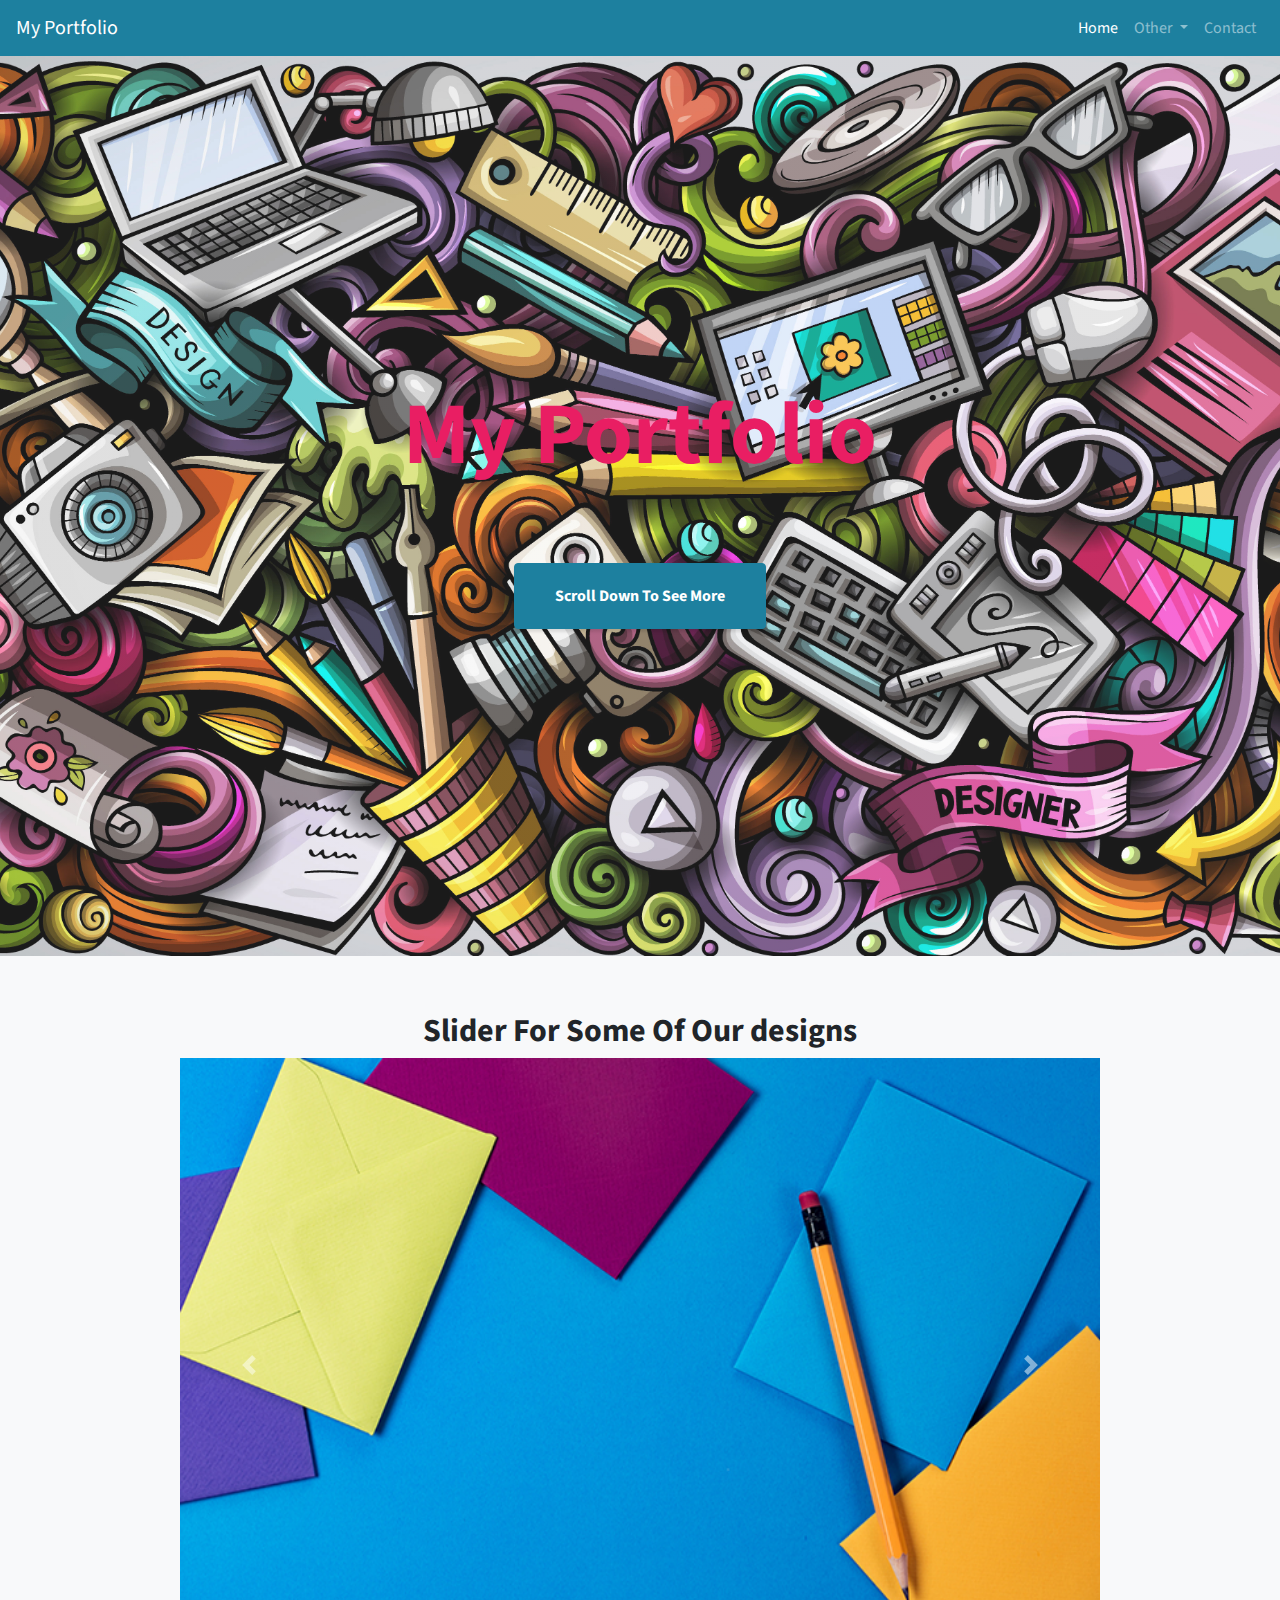
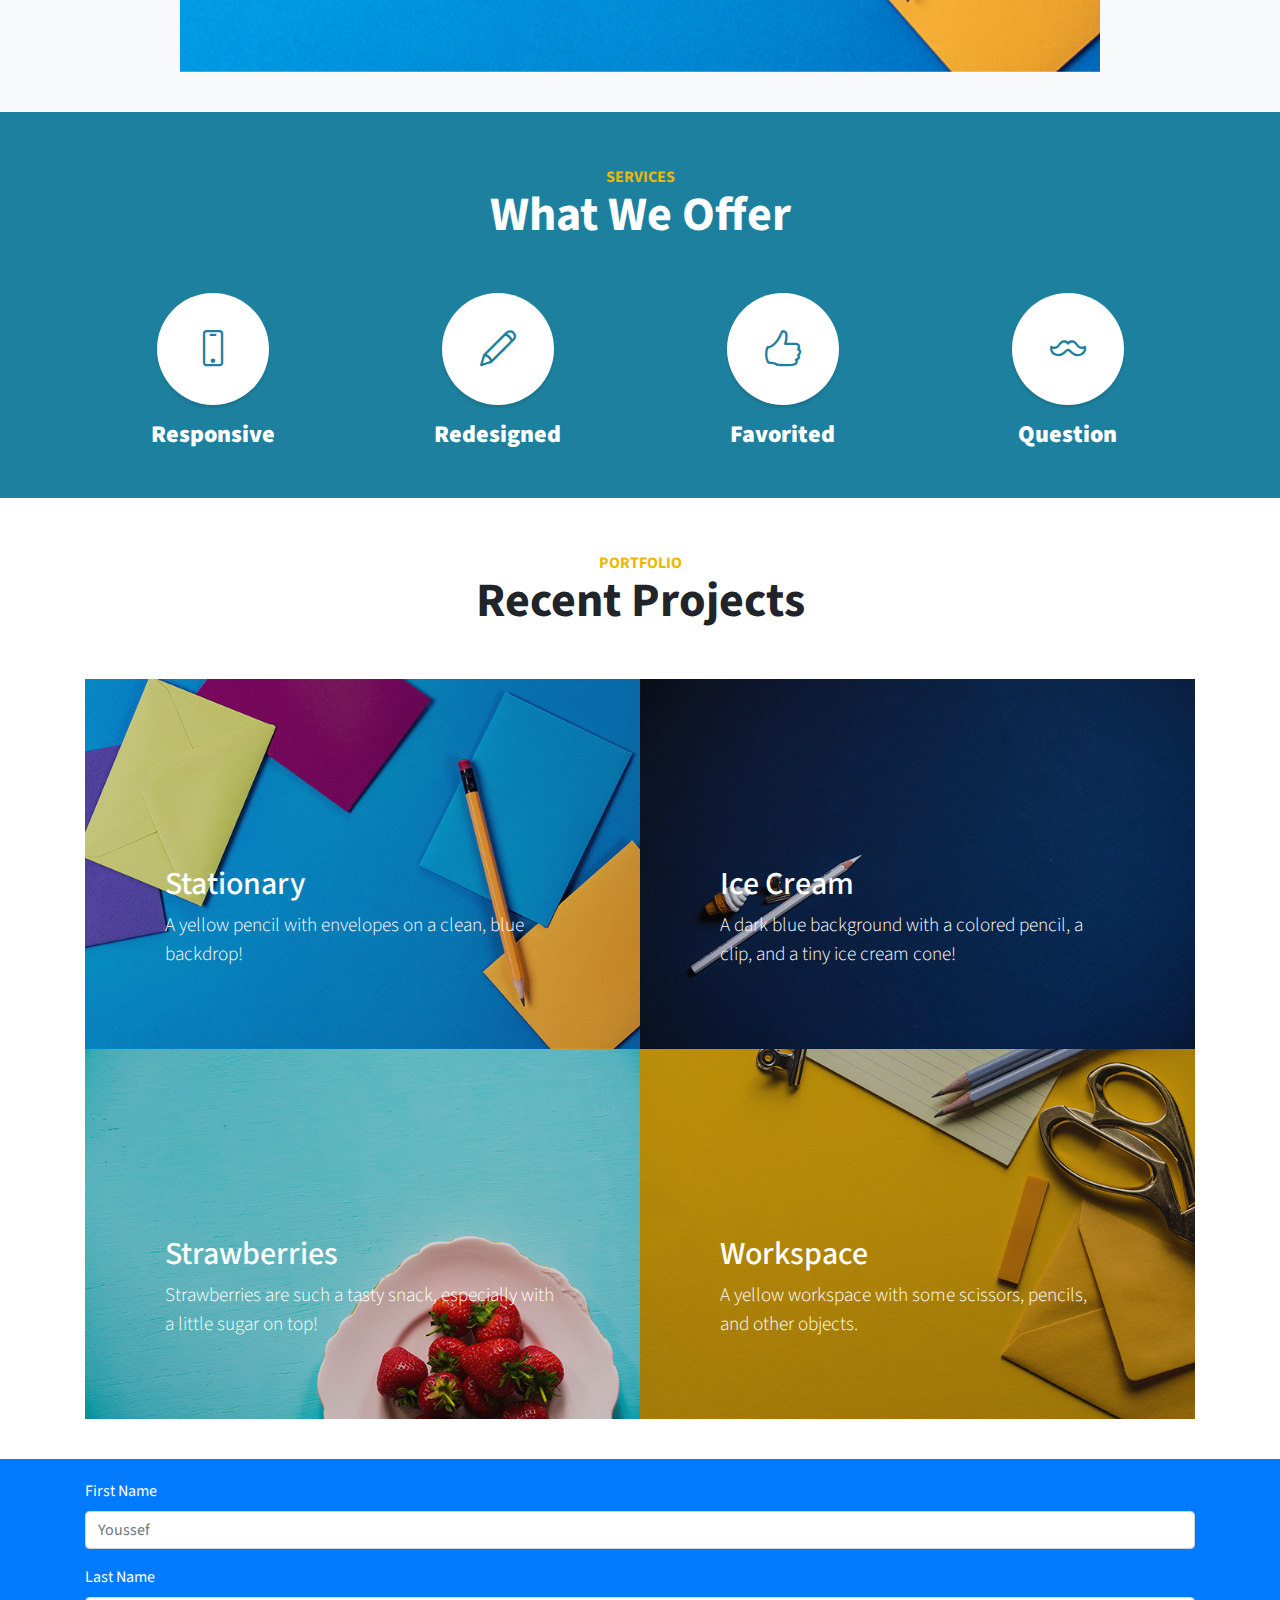
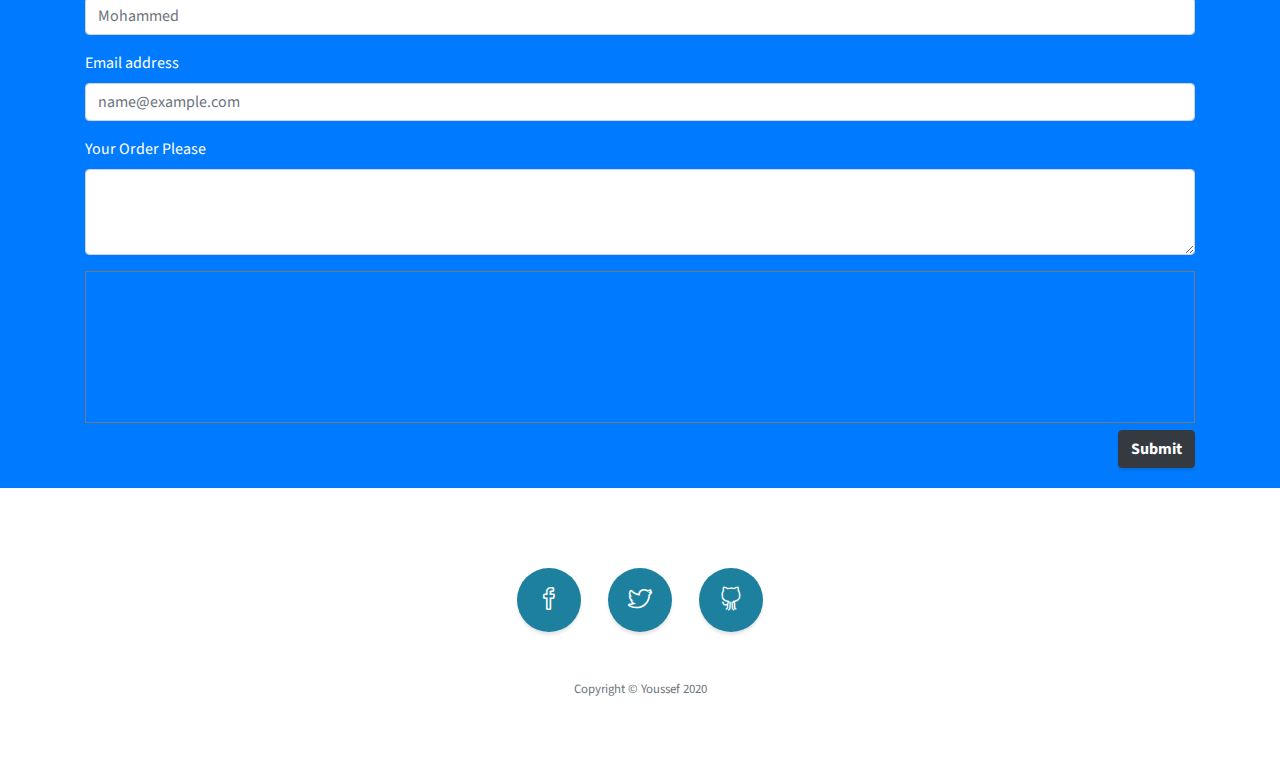
<file: Bootstrap Template/index.html>
<!DOCTYPE html>
<html lang="en">
<head>
  <meta charset="utf-8">
  <meta name="viewport" content="width=device-width, initial-scale=1, shrink-to-fit=no">
  <meta name="description" content="Using Bootstrap">
  <meta name="author" content="">

  <title>Using Bootstrap</title>

  <!-- Bootstrap Core CSS -->
  <link href="css/bootstrap.min.css" rel="stylesheet">

  <!-- Custom Fonts -->
  <link href="css/all.min.css" rel="stylesheet" type="text/css">
  <link href="https://fonts.googleapis.com/css?family=Source+Sans+Pro:300,400,700,300italic,400italic,700italic" rel="stylesheet" type="text/css">
  <link href="css/simple-line-icons.css" rel="stylesheet">

  <!-- Custom CSS -->
  <link href="css/costume.css" rel="stylesheet">

</head>

<body id="page-top">

  <!-- Navigation -->
  <nav class="navbar navbar-expand-lg navbar-dark bg-primary fixed-top">
      <a class="navbar-brand" href="#">My Portfolio</a>
      <button class="navbar-toggler" type="button" data-toggle="collapse" data-target="#navbarSupportedContent" aria-controls="navbarSupportedContent" aria-expanded="false" aria-label="Toggle navigation">
        <span class="navbar-toggler-icon"></span>
      </button>

      <div class="collapse navbar-collapse" id="navbarSupportedContent">
        <ul class="navbar-nav ml-auto">
          <li class="nav-item active">
            <a class="nav-link" href="#">Home <span class="sr-only">(current)</span></a>
          </li>
          <li class="nav-item dropdown">
            <a class="nav-link dropdown-toggle" href="#" id="navbarDropdown" role="button" data-toggle="dropdown" aria-haspopup="true" aria-expanded="false">
              Other
            </a>
            <div class="dropdown-menu" aria-labelledby="navbarDropdown">
              <a class="dropdown-item" href="#about">About</a>
              <div class="dropdown-divider"></div>
              <a class="dropdown-item" href="#services">Services</a>
              <div class="dropdown-divider"></div>
              <a class="dropdown-item" href="#portfolio">Portfolio</a>
            </div>
          </li>
          <li class="nav-item">
            <a class="nav-link" href="#contact">Contact</a>
          </li>
        </ul>
      </div>
    </nav>

  <!-- Header -->
  <header class="masthead d-flex">
    <div class="container text-center my-auto">
      <h1 class="mb-1">My Portfolio</h1>
      <a class="btn btn-primary btn-xl js-scroll-trigger" href="#about">Scroll Down To See More</a>
    </div>
    <div class="overlay"></div>
  </header>

  <!-- About -->
  <section class="content-section bg-light" id="about">
    <div class="container text-center">
      <div class="row">
        <div class="col-lg-10 mx-auto">
          <h2>Slider For Some Of Our designs</h2>
          <div id="carouselExampleControls" data-interval="false" class="carousel slide" data-ride="carousel">
            <div class="carousel-inner">
              <div class="carousel-item active">
                <img src="img/portfolio-1.jpg" class="d-block w-100" alt="slide1">
              </div>
              <div class="carousel-item">
                <img src="img/portfolio-2.jpg" class="d-block w-100" alt="slide2">
              </div>
              <div class="carousel-item">
                <img src="img/portfolio-3.jpg" class="d-block w-100" alt="slide3">
              </div>
            </div>
            <a class="carousel-control-prev" href="#carouselExampleControls" role="button" data-slide="prev">
              <span class="carousel-control-prev-icon" aria-hidden="true"></span>
              <span class="sr-only">Previous</span>
            </a>
            <a class="carousel-control-next" href="#carouselExampleControls" role="button" data-slide="next">
              <span class="carousel-control-next-icon" aria-hidden="true"></span>
              <span class="sr-only">Next</span>
            </a>
          </div>
        </div>
      </div>
    </div>
  </section>

  <!-- Services -->
  <section class="content-section bg-primary text-white text-center" id="services">
    <div class="container">
      <div class="content-section-heading">
        <h3 class="text-secondary mb-0">Services</h3>
        <h2 class="mb-5">What We Offer</h2>
      </div>
      <div class="row">
        <div class="col-lg-3 col-md-6 mb-5 mb-lg-0">
          <span class="service-icon rounded-circle mx-auto mb-3">
            <i class="icon-screen-smartphone"></i>
          </span>
          <h4>
            <strong>Responsive</strong>
          </h4>
        </div>
        <div class="col-lg-3 col-md-6 mb-5 mb-lg-0">
          <span class="service-icon rounded-circle mx-auto mb-3">
            <i class="icon-pencil"></i>
          </span>
          <h4>
            <strong>Redesigned</strong>
          </h4>
        </div>
        <div class="col-lg-3 col-md-6 mb-5 mb-md-0">
          <span class="service-icon rounded-circle mx-auto mb-3">
            <i class="icon-like"></i>
          </span>
          <h4>
            <strong>Favorited</strong>
          </h4>
        </div>
        <div class="col-lg-3 col-md-6">
          <span class="service-icon rounded-circle mx-auto mb-3">
            <i class="icon-mustache"></i>
          </span>
          <h4>
            <strong>Question</strong>
          </h4>
        </div>
      </div>
    </div>
  </section>

<!-- Portfolio -->
  <section class="content-section" id="portfolio">
    <div class="container">
      <div class="content-section-heading text-center">
        <h3 class="text-secondary mb-0">Portfolio</h3>
        <h2 class="mb-5">Recent Projects</h2>
      </div>
      <div class="row no-gutters">
        <div class="col-lg-6">
          <a class="portfolio-item" href="#!">
            <div class="caption">
              <div class="caption-content">
                <div class="h2">Stationary</div>
                <p class="mb-0">A yellow pencil with envelopes on a clean, blue backdrop!</p>
              </div>
            </div>
            <img class="img-fluid" src="img/portfolio-1.jpg" alt="">
          </a>
        </div>
        <div class="col-lg-6">
          <a class="portfolio-item" href="#!">
            <div class="caption">
              <div class="caption-content">
                <div class="h2">Ice Cream</div>
                <p class="mb-0">A dark blue background with a colored pencil, a clip, and a tiny ice cream cone!</p>
              </div>
            </div>
            <img class="img-fluid" src="img/portfolio-2.jpg" alt="">
          </a>
        </div>
        <div class="col-lg-6">
          <a class="portfolio-item" href="#!">
            <div class="caption">
              <div class="caption-content">
                <div class="h2">Strawberries</div>
                <p class="mb-0">Strawberries are such a tasty snack, especially with a little sugar on top!</p>
              </div>
            </div>
            <img class="img-fluid" src="img/portfolio-3.jpg" alt="">
          </a>
        </div>
        <div class="col-lg-6">
          <a class="portfolio-item" href="#!">
            <div class="caption">
              <div class="caption-content">
                <div class="h2">Workspace</div>
                <p class="mb-0">A yellow workspace with some scissors, pencils, and other objects.</p>
              </div>
            </div>
            <img class="img-fluid" src="img/portfolio-4.jpg" alt="">
          </a>
        </div>
      </div>
    </div>
  </section>

 <!-- Map -->
  <div id="contact" class="map">
    <form>
      <div class="container">
        <div class="form-group">
          <label for="firstName">First Name</label>
          <input type="text" class="form-control" id="firstName" placeholder="Youssef">
        </div>
        <div class="form-group">
          <label for="lastName">Last Name</label>
          <input type="text" class="form-control" id="lastName" placeholder="Mohammed">
        </div>
        <div class="form-group">
          <label for="email">Email address</label>
          <input type="email" class="form-control" id="email" placeholder="name@example.com">
        </div>
        <div class="form-group">
          <label for="exampleFormControlTextarea1">Your Order Please</label>
          <textarea class="form-control" id="exampleFormControlTextarea1" rows="3"></textarea>
        </div>
        <iframe src="https://calendar.google.com/calendar/embed?height=600&amp;wkst=1&amp;bgcolor=%23ffffff&amp;ctz=Africa%2FCairo&amp;src=eW91c3NlZmpvMjAwMUBnbWFpbC5jb20&amp;src=YWRkcmVzc2Jvb2sjY29udGFjdHNAZ3JvdXAudi5jYWxlbmRhci5nb29nbGUuY29t&amp;src=dms0cXZ2dWwzMXZycGliMzBpbW90anNrbHNAZ3JvdXAuY2FsZW5kYXIuZ29vZ2xlLmNvbQ&amp;src=ZW4uZWcjaG9saWRheUBncm91cC52LmNhbGVuZGFyLmdvb2dsZS5jb20&amp;src=YXIuZWcjaG9saWRheUBncm91cC52LmNhbGVuZGFyLmdvb2dsZS5jb20&amp;color=%23039BE5&amp;color=%237986CB&amp;color=%23EF6C00&amp;color=%230B8043&amp;color=%237986CB&amp;showTitle=0&amp;showNav=0&amp;showPrint=0&amp;showTabs=0&amp;showTz=0&amp;mode=MONTH&amp;hl=en_GB" style="border:solid 1px #777" width="800" height="600"></iframe>
        <button type="button" class="btn btn-dark">Submit</button>
      </div>
    </form>
  </div>

  <!-- Footer -->
  <footer class="footer text-center">
    <div class="container">
      <ul class="list-inline mb-5">
        <li class="list-inline-item">
          <a class="social-link rounded-circle text-white mr-3" href="#!">
            <i class="icon-social-facebook"></i>
          </a>
        </li>
        <li class="list-inline-item">
          <a class="social-link rounded-circle text-white mr-3" href="#!">
            <i class="icon-social-twitter"></i>
          </a>
        </li>
        <li class="list-inline-item">
          <a class="social-link rounded-circle text-white" href="#!">
            <i class="icon-social-github"></i>
          </a>
        </li>
      </ul>
      <p class="text-muted small mb-0">Copyright &copy; Youssef 2020</p>
    </div>
  </footer>

  <!-- Scroll to Top Button-->
  <a class="scroll-to-top rounded js-scroll-trigger" href="#page-top">
    <i class="fas fa-angle-up"></i>
  </a>

  <!-- Bootstrap core JavaScript -->
  <script src="js/jquery.min.js"></script>
  <script src="js/bootstrap.bundle.min.js"></script>

  <!-- Plugin JavaScript -->
  <script src="js/jquery.easing.min.js"></script>

  <!-- Custom scripts for this template -->
  <script src="js/costume.js"></script>

</body>

</html>
</file>
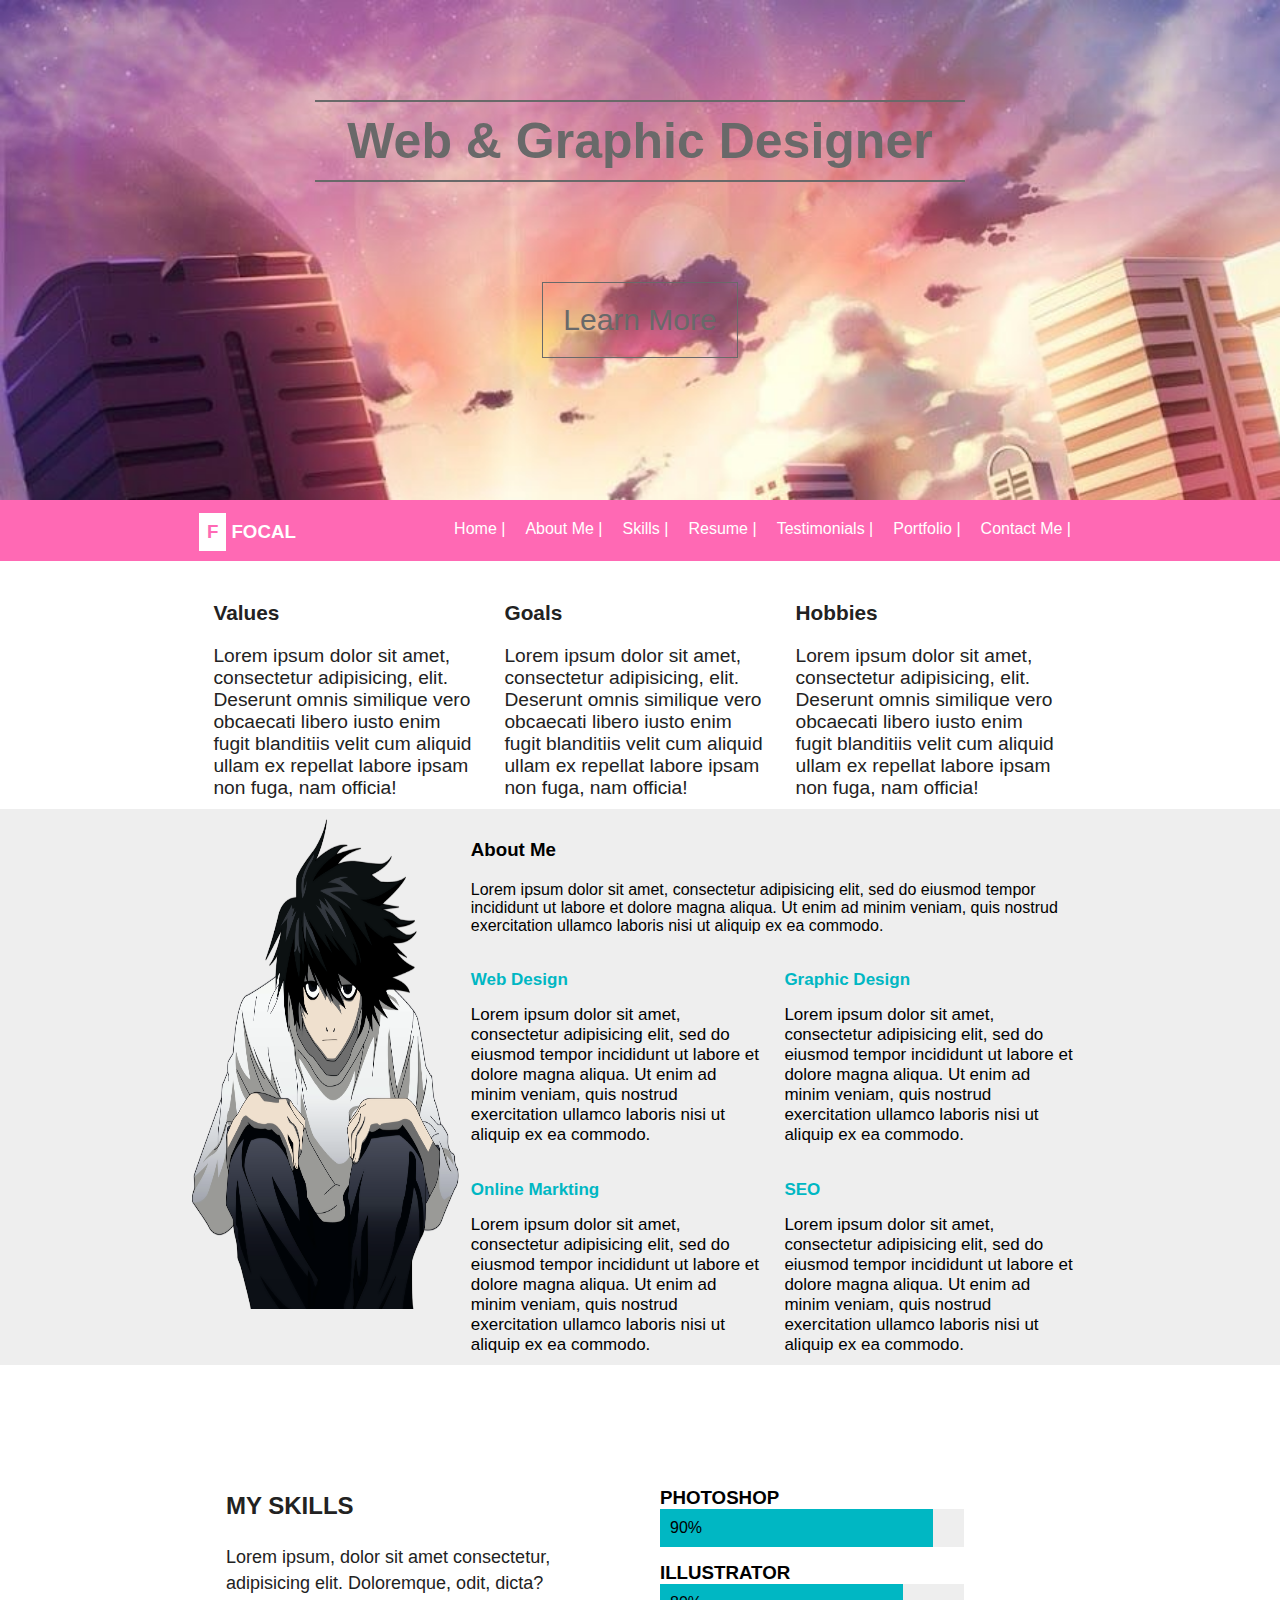
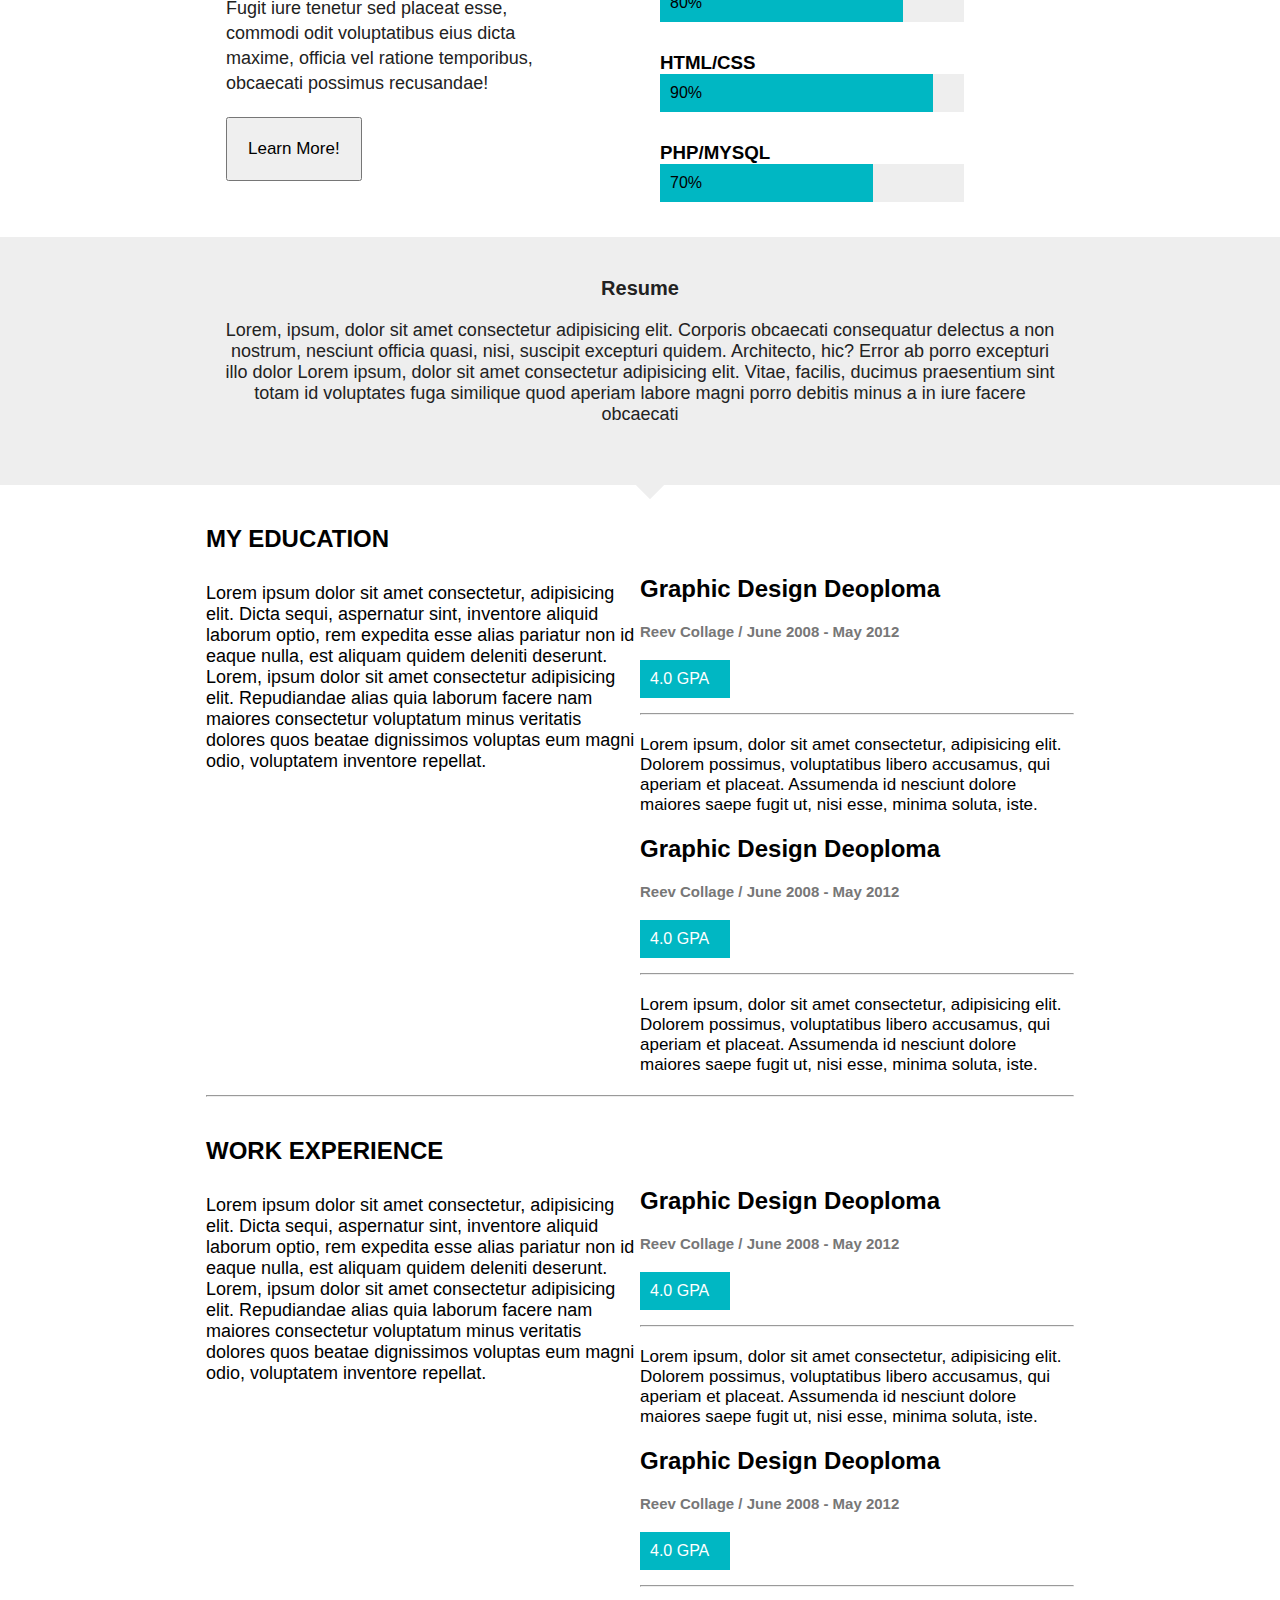
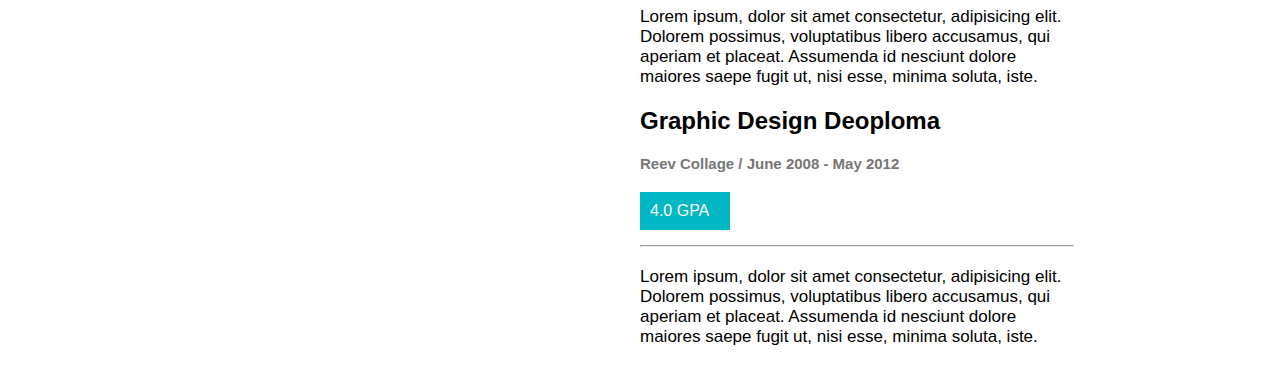
<file: Day 11 Template 3/index.html>
<!DOCTYPE html>
<html lang="zxx">
	<head>
		<meta charset="UTF-8" />
		<meta name="description" content="Template 3" />
		<meta name="viewport" content="width=device-width, initial-scale=1.0" />
		<title>Template 3</title>
		<link rel="stylesheet" href="css/style.css" />
		<link rel="icon" href="images/icon.jpg" />
	</head>
	<body>
		<!-- Start Header -->
		<header class="mainHeader">
			<div class="slider textCenter cap">
				<div class="container">
					<h1>web &amp; graphic designer</h1>
					<button class="cap transition">learn more</button>
				</div>
			</div>
			<!-- Start NavBar -->
			<nav class="mainNav">
				<div class="container">
					<h3 class="uppercase">
						<span class="box">f</span>focal
					</h3>
					<ul class="customList cap transition">
						<li class="transition">
							<a class="customLink transition" href="#">home</a>
						</li>
						<li class="transition">
							<a class="customLink transition" href="#">about me</a>
						</li>
						<li class="transition">
							<a class="customLink transition" href="#">skills</a>
						</li>
						<li class="transition">
							<a class="customLink transition" href="#">resume</a>
						</li>
						<li class="transition">
							<a class="customLink transition" href="#">testimonials</a>
						</li>
						<li class="transition">
							<a class="customLink transition" href="#">portfolio</a>
						</li>
						<li class="transition">
							<a class="customLink transition" href="#">contact me</a>
						</li>
					</ul>
				</div>
			</nav>
			<!-- End NavBar -->
		</header>
		<div class="clearfix"></div>
		<!-- End Header -->
		<!-- Start Section One -->
		<section class="sectionOne">
			<div class="container">
				<div class="aboutMe">
					<h3 class="cap">values</h3>
					<p>Lorem ipsum dolor sit amet, consectetur adipisicing, elit. Deserunt omnis similique vero obcaecati libero iusto enim fugit blanditiis velit cum aliquid ullam ex repellat labore ipsam non fuga, nam officia!</p>
				</div>
				<div class="aboutMe">
					<h3 class="cap">goals</h3>
					<p>Lorem ipsum dolor sit amet, consectetur adipisicing, elit. Deserunt omnis similique vero obcaecati libero iusto enim fugit blanditiis velit cum aliquid ullam ex repellat labore ipsam non fuga, nam officia!</p>
				</div>
				<div class="aboutMe">
					<h3 class="cap">hobbies</h3>
					<p>Lorem ipsum dolor sit amet, consectetur adipisicing, elit. Deserunt omnis similique vero obcaecati libero iusto enim fugit blanditiis velit cum aliquid ullam ex repellat labore ipsam non fuga, nam officia!</p>
				</div>
			</div>
		</section>
		<div class="clearfix"></div>
		<!-- End Section One -->
		<!-- Start About Me -->
		<section class="SectionboutMe">
			<div class="container">
				<div class="image">
					<img src="images/section.png" alt="sectionImg" />
				</div>
				<article>
					<h3 class="cap">about me</h3>
					<p>
						Lorem ipsum dolor sit amet, consectetur adipisicing elit, sed do eiusmod
						tempor incididunt ut labore et dolore magna aliqua. Ut enim ad minim veniam,
						quis nostrud exercitation ullamco laboris nisi ut aliquip ex ea commodo.
					</p>
					<div>
						<h4 class="cap">web design</h4>
						<p>
							Lorem ipsum dolor sit amet, consectetur adipisicing elit, sed do eiusmod
							tempor incididunt ut labore et dolore magna aliqua. Ut enim ad minim veniam,
							quis nostrud exercitation ullamco laboris nisi ut aliquip ex ea commodo.
						</p>
					</div>
					<div>
						<h4 class="cap">graphic design</h4>
						<p>
							Lorem ipsum dolor sit amet, consectetur adipisicing elit, sed do eiusmod
							tempor incididunt ut labore et dolore magna aliqua. Ut enim ad minim veniam,
							quis nostrud exercitation ullamco laboris nisi ut aliquip ex ea commodo.
						</p>
					</div>
					<div>
						<h4 class="cap">online markting</h4>
						<p>
							Lorem ipsum dolor sit amet, consectetur adipisicing elit, sed do eiusmod
							tempor incididunt ut labore et dolore magna aliqua. Ut enim ad minim veniam,
							quis nostrud exercitation ullamco laboris nisi ut aliquip ex ea commodo.
						</p>
					</div>
					<div>
						<h4 class="uppercase">seo</h4>
						<p>
							Lorem ipsum dolor sit amet, consectetur adipisicing elit, sed do eiusmod
							tempor incididunt ut labore et dolore magna aliqua. Ut enim ad minim veniam,
							quis nostrud exercitation ullamco laboris nisi ut aliquip ex ea commodo.
						</p>
					</div>
				</article>
			</div>
		</section>
		<div class="clearfix"></div>
		<!-- End About Me -->
		<!-- Start My Skills -->
		<section class="mySkills">
			<div class="container">
				<article class="preSkills">
					<h2 class="uppercase">my skills</h2>
					<p>
						Lorem ipsum, dolor sit amet consectetur, adipisicing elit. Doloremque, odit, dicta? Fugit iure tenetur sed placeat esse, commodi odit voluptatibus eius dicta maxime, officia vel ratione temporibus, obcaecati possimus recusandae!
					</p>
					<button class="cap">learn more!</button>
				</article>
				<article class="skills">
					<div class="tech">
						<h3 class="uppercase">photoshop</h3>
						<span class="father">
							<span class="child">90%</span>
						</span>
					</div>
					<div class="tech">
						<h3 class="uppercase">illustrator</h3>
						<span class="father">
							<span class="child">80%</span>
						</span>
					</div>
					<div class="tech">
						<h3 class="uppercase">html/css</h3>
						<span class="father">
							<span class="child">90%</span>
						</span>
					</div>
					<div class="tech">
						<h3 class="uppercase">php/mysql</h3>
						<span class="father">
							<span class="child">70%</span>
						</span>
					</div>
				</article>
			</div>
		</section>
		<div class="clearfix"></div>
		<!-- End My Skills -->
		<!-- Start Resume -->
		<section class="resume textCenter">
			<div class="container">
				<h3 class="cap">resume</h3>
				<p>
					Lorem, ipsum, dolor sit amet consectetur adipisicing elit. Corporis obcaecati consequatur delectus a non nostrum, nesciunt officia quasi, nisi, suscipit excepturi quidem. Architecto, hic? Error ab porro excepturi illo dolor Lorem ipsum, dolor sit amet consectetur adipisicing elit. Vitae, facilis, ducimus praesentium sint totam id voluptates fuga similique quod aperiam labore magni porro debitis minus a in iure facere obcaecati
				</p>
				<span class="arw"></span>
			</div>
		</section>
		<!-- End Resume -->
		<!-- Start Testimonials -->
		<section class="test">
			<div class="container">
				<article>
					<div class="myeduleft">
						<h2 class="uppercase">my education</h2>
						<p>
							Lorem ipsum dolor sit amet consectetur, adipisicing elit. Dicta sequi, aspernatur sint, inventore aliquid laborum optio, rem expedita esse alias pariatur non id eaque nulla, est aliquam quidem deleniti deserunt.
							Lorem, ipsum dolor sit amet consectetur adipisicing elit. Repudiandae alias quia laborum facere nam maiores consectetur voluptatum minus veritatis dolores quos beatae dignissimos voluptas eum magni odio, voluptatem inventore repellat.
						</p>
					</div>
					<div class="myeduright">
						<div>
							<h2 class="cap">graphic design deoploma</h2>
							<h3 class="subHeader cap">reev collage / june 2008 - may 2012</h3>
							<span class="uppercase">4.0 gpa</span>
							<hr>
							<p>
								Lorem ipsum, dolor sit amet consectetur, adipisicing elit. Dolorem possimus, voluptatibus libero accusamus, qui aperiam et placeat. Assumenda id nesciunt dolore maiores saepe fugit ut, nisi esse, minima soluta, iste.
							</p>
						</div>
						<div>
							<h2 class="cap">graphic design deoploma</h2>
							<h3 class="subHeader cap">reev collage / june 2008 - may 2012</h3>
							<span class="uppercase">4.0 gpa</span>
							<hr>
							<p>
								Lorem ipsum, dolor sit amet consectetur, adipisicing elit. Dolorem possimus, voluptatibus libero accusamus, qui aperiam et placeat. Assumenda id nesciunt dolore maiores saepe fugit ut, nisi esse, minima soluta, iste.
							</p>
						</div>
					</div>
				</article>
				<hr>
				<div class="clearfix"></div>
				<article>
					<div class="myeduleft">
						<h2 class="uppercase">work experience</h2>
						<p>
							Lorem ipsum dolor sit amet consectetur, adipisicing elit. Dicta sequi, aspernatur sint, inventore aliquid laborum optio, rem expedita esse alias pariatur non id eaque nulla, est aliquam quidem deleniti deserunt.
							Lorem, ipsum dolor sit amet consectetur adipisicing elit. Repudiandae alias quia laborum facere nam maiores consectetur voluptatum minus veritatis dolores quos beatae dignissimos voluptas eum magni odio, voluptatem inventore repellat.
						</p>
					</div>
					<div class="myeduright">
						<div>
							<h2 class="cap">graphic design deoploma</h2>
							<h3 class="subHeader cap">reev collage / june 2008 - may 2012</h3>
							<span class="uppercase">4.0 gpa</span>
							<hr>
							<p>
								Lorem ipsum, dolor sit amet consectetur, adipisicing elit. Dolorem possimus, voluptatibus libero accusamus, qui aperiam et placeat. Assumenda id nesciunt dolore maiores saepe fugit ut, nisi esse, minima soluta, iste.
							</p>
						</div>
						<div>
							<h2 class="cap">graphic design deoploma</h2>
							<h3 class="subHeader cap">reev collage / june 2008 - may 2012</h3>
							<span class="uppercase">4.0 gpa</span>
							<hr>
							<p>
								Lorem ipsum, dolor sit amet consectetur, adipisicing elit. Dolorem possimus, voluptatibus libero accusamus, qui aperiam et placeat. Assumenda id nesciunt dolore maiores saepe fugit ut, nisi esse, minima soluta, iste.
							</p>
						</div>
						<div>
							<h2 class="cap">graphic design deoploma</h2>
							<h3 class="subHeader cap">reev collage / june 2008 - may 2012</h3>
							<span class="uppercase">4.0 gpa</span>
							<hr>
							<p>
								Lorem ipsum, dolor sit amet consectetur, adipisicing elit. Dolorem possimus, voluptatibus libero accusamus, qui aperiam et placeat. Assumenda id nesciunt dolore maiores saepe fugit ut, nisi esse, minima soluta, iste.
							</p>
						</div>
					</div>
				</article>
				<div class="clearfix"></div>
			</div>
		</section>
		<!-- End Testimonials -->
	</body>
</html>
</file>
<file: Bootstrap Template/css/simple-line-icons.css>
@font-face {
  font-family: 'simple-line-icons';
  src: url('../fonts/Simple-Line-Icons.eot?v=2.4.0');
  src: url('../fonts/Simple-Line-Icons.eot?v=2.4.0#iefix') format('embedded-opentype'), url('../fonts/Simple-Line-Icons.woff2?v=2.4.0') format('woff2'), url('../fonts/Simple-Line-Icons.ttf?v=2.4.0') format('truetype'), url('../fonts/Simple-Line-Icons.woff?v=2.4.0') format('woff'), url('../fonts/Simple-Line-Icons.svg?v=2.4.0#simple-line-icons') format('svg');
  font-weight: normal;
  font-style: normal;
}
/*
 Use the following CSS code if you want to have a class per icon.
 Instead of a list of all class selectors, you can use the generic [class*="icon-"] selector, but it's slower:
*/
.icon-user,
.icon-people,
.icon-user-female,
.icon-user-follow,
.icon-user-following,
.icon-user-unfollow,
.icon-login,
.icon-logout,
.icon-emotsmile,
.icon-phone,
.icon-call-end,
.icon-call-in,
.icon-call-out,
.icon-map,
.icon-location-pin,
.icon-direction,
.icon-directions,
.icon-compass,
.icon-layers,
.icon-menu,
.icon-list,
.icon-options-vertical,
.icon-options,
.icon-arrow-down,
.icon-arrow-left,
.icon-arrow-right,
.icon-arrow-up,
.icon-arrow-up-circle,
.icon-arrow-left-circle,
.icon-arrow-right-circle,
.icon-arrow-down-circle,
.icon-check,
.icon-clock,
.icon-plus,
.icon-minus,
.icon-close,
.icon-event,
.icon-exclamation,
.icon-organization,
.icon-trophy,
.icon-screen-smartphone,
.icon-screen-desktop,
.icon-plane,
.icon-notebook,
.icon-mustache,
.icon-mouse,
.icon-magnet,
.icon-energy,
.icon-disc,
.icon-cursor,
.icon-cursor-move,
.icon-crop,
.icon-chemistry,
.icon-speedometer,
.icon-shield,
.icon-screen-tablet,
.icon-magic-wand,
.icon-hourglass,
.icon-graduation,
.icon-ghost,
.icon-game-controller,
.icon-fire,
.icon-eyeglass,
.icon-envelope-open,
.icon-envelope-letter,
.icon-bell,
.icon-badge,
.icon-anchor,
.icon-wallet,
.icon-vector,
.icon-speech,
.icon-puzzle,
.icon-printer,
.icon-present,
.icon-playlist,
.icon-pin,
.icon-picture,
.icon-handbag,
.icon-globe-alt,
.icon-globe,
.icon-folder-alt,
.icon-folder,
.icon-film,
.icon-feed,
.icon-drop,
.icon-drawer,
.icon-docs,
.icon-doc,
.icon-diamond,
.icon-cup,
.icon-calculator,
.icon-bubbles,
.icon-briefcase,
.icon-book-open,
.icon-basket-loaded,
.icon-basket,
.icon-bag,
.icon-action-undo,
.icon-action-redo,
.icon-wrench,
.icon-umbrella,
.icon-trash,
.icon-tag,
.icon-support,
.icon-frame,
.icon-size-fullscreen,
.icon-size-actual,
.icon-shuffle,
.icon-share-alt,
.icon-share,
.icon-rocket,
.icon-question,
.icon-pie-chart,
.icon-pencil,
.icon-note,
.icon-loop,
.icon-home,
.icon-grid,
.icon-graph,
.icon-microphone,
.icon-music-tone-alt,
.icon-music-tone,
.icon-earphones-alt,
.icon-earphones,
.icon-equalizer,
.icon-like,
.icon-dislike,
.icon-control-start,
.icon-control-rewind,
.icon-control-play,
.icon-control-pause,
.icon-control-forward,
.icon-control-end,
.icon-volume-1,
.icon-volume-2,
.icon-volume-off,
.icon-calendar,
.icon-bulb,
.icon-chart,
.icon-ban,
.icon-bubble,
.icon-camrecorder,
.icon-camera,
.icon-cloud-download,
.icon-cloud-upload,
.icon-envelope,
.icon-eye,
.icon-flag,
.icon-heart,
.icon-info,
.icon-key,
.icon-link,
.icon-lock,
.icon-lock-open,
.icon-magnifier,
.icon-magnifier-add,
.icon-magnifier-remove,
.icon-paper-clip,
.icon-paper-plane,
.icon-power,
.icon-refresh,
.icon-reload,
.icon-settings,
.icon-star,
.icon-symbol-female,
.icon-symbol-male,
.icon-target,
.icon-credit-card,
.icon-paypal,
.icon-social-tumblr,
.icon-social-twitter,
.icon-social-facebook,
.icon-social-instagram,
.icon-social-linkedin,
.icon-social-pinterest,
.icon-social-github,
.icon-social-google,
.icon-social-reddit,
.icon-social-skype,
.icon-social-dribbble,
.icon-social-behance,
.icon-social-foursqare,
.icon-social-soundcloud,
.icon-social-spotify,
.icon-social-stumbleupon,
.icon-social-youtube,
.icon-social-dropbox,
.icon-social-vkontakte,
.icon-social-steam {
  font-family: 'simple-line-icons';
  speak: none;
  font-style: normal;
  font-weight: normal;
  font-variant: normal;
  text-transform: none;
  line-height: 1;
  /* Better Font Rendering =========== */
  -webkit-font-smoothing: antialiased;
  -moz-osx-font-smoothing: grayscale;
}
.icon-user:before {
  content: "\e005";
}
.icon-people:before {
  content: "\e001";
}
.icon-user-female:before {
  content: "\e000";
}
.icon-user-follow:before {
  content: "\e002";
}
.icon-user-following:before {
  content: "\e003";
}
.icon-user-unfollow:before {
  content: "\e004";
}
.icon-login:before {
  content: "\e066";
}
.icon-logout:before {
  content: "\e065";
}
.icon-emotsmile:before {
  content: "\e021";
}
.icon-phone:before {
  content: "\e600";
}
.icon-call-end:before {
  content: "\e048";
}
.icon-call-in:before {
  content: "\e047";
}
.icon-call-out:before {
  content: "\e046";
}
.icon-map:before {
  content: "\e033";
}
.icon-location-pin:before {
  content: "\e096";
}
.icon-direction:before {
  content: "\e042";
}
.icon-directions:before {
  content: "\e041";
}
.icon-compass:before {
  content: "\e045";
}
.icon-layers:before {
  content: "\e034";
}
.icon-menu:before {
  content: "\e601";
}
.icon-list:before {
  content: "\e067";
}
.icon-options-vertical:before {
  content: "\e602";
}
.icon-options:before {
  content: "\e603";
}
.icon-arrow-down:before {
  content: "\e604";
}
.icon-arrow-left:before {
  content: "\e605";
}
.icon-arrow-right:before {
  content: "\e606";
}
.icon-arrow-up:before {
  content: "\e607";
}
.icon-arrow-up-circle:before {
  content: "\e078";
}
.icon-arrow-left-circle:before {
  content: "\e07a";
}
.icon-arrow-right-circle:before {
  content: "\e079";
}
.icon-arrow-down-circle:before {
  content: "\e07b";
}
.icon-check:before {
  content: "\e080";
}
.icon-clock:before {
  content: "\e081";
}
.icon-plus:before {
  content: "\e095";
}
.icon-minus:before {
  content: "\e615";
}
.icon-close:before {
  content: "\e082";
}
.icon-event:before {
  content: "\e619";
}
.icon-exclamation:before {
  content: "\e617";
}
.icon-organization:before {
  content: "\e616";
}
.icon-trophy:before {
  content: "\e006";
}
.icon-screen-smartphone:before {
  content: "\e010";
}
.icon-screen-desktop:before {
  content: "\e011";
}
.icon-plane:before {
  content: "\e012";
}
.icon-notebook:before {
  content: "\e013";
}
.icon-mustache:before {
  content: "\e014";
}
.icon-mouse:before {
  content: "\e015";
}
.icon-magnet:before {
  content: "\e016";
}
.icon-energy:before {
  content: "\e020";
}
.icon-disc:before {
  content: "\e022";
}
.icon-cursor:before {
  content: "\e06e";
}
.icon-cursor-move:before {
  content: "\e023";
}
.icon-crop:before {
  content: "\e024";
}
.icon-chemistry:before {
  content: "\e026";
}
.icon-speedometer:before {
  content: "\e007";
}
.icon-shield:before {
  content: "\e00e";
}
.icon-screen-tablet:before {
  content: "\e00f";
}
.icon-magic-wand:before {
  content: "\e017";
}
.icon-hourglass:before {
  content: "\e018";
}
.icon-graduation:before {
  content: "\e019";
}
.icon-ghost:before {
  content: "\e01a";
}
.icon-game-controller:before {
  content: "\e01b";
}
.icon-fire:before {
  content: "\e01c";
}
.icon-eyeglass:before {
  content: "\e01d";
}
.icon-envelope-open:before {
  content: "\e01e";
}
.icon-envelope-letter:before {
  content: "\e01f";
}
.icon-bell:before {
  content: "\e027";
}
.icon-badge:before {
  content: "\e028";
}
.icon-anchor:before {
  content: "\e029";
}
.icon-wallet:before {
  content: "\e02a";
}
.icon-vector:before {
  content: "\e02b";
}
.icon-speech:before {
  content: "\e02c";
}
.icon-puzzle:before {
  content: "\e02d";
}
.icon-printer:before {
  content: "\e02e";
}
.icon-present:before {
  content: "\e02f";
}
.icon-playlist:before {
  content: "\e030";
}
.icon-pin:before {
  content: "\e031";
}
.icon-picture:before {
  content: "\e032";
}
.icon-handbag:before {
  content: "\e035";
}
.icon-globe-alt:before {
  content: "\e036";
}
.icon-globe:before {
  content: "\e037";
}
.icon-folder-alt:before {
  content: "\e039";
}
.icon-folder:before {
  content: "\e089";
}
.icon-film:before {
  content: "\e03a";
}
.icon-feed:before {
  content: "\e03b";
}
.icon-drop:before {
  content: "\e03e";
}
.icon-drawer:before {
  content: "\e03f";
}
.icon-docs:before {
  content: "\e040";
}
.icon-doc:before {
  content: "\e085";
}
.icon-diamond:before {
  content: "\e043";
}
.icon-cup:before {
  content: "\e044";
}
.icon-calculator:before {
  content: "\e049";
}
.icon-bubbles:before {
  content: "\e04a";
}
.icon-briefcase:before {
  content: "\e04b";
}
.icon-book-open:before {
  content: "\e04c";
}
.icon-basket-loaded:before {
  content: "\e04d";
}
.icon-basket:before {
  content: "\e04e";
}
.icon-bag:before {
  content: "\e04f";
}
.icon-action-undo:before {
  content: "\e050";
}
.icon-action-redo:before {
  content: "\e051";
}
.icon-wrench:before {
  content: "\e052";
}
.icon-umbrella:before {
  content: "\e053";
}
.icon-trash:before {
  content: "\e054";
}
.icon-tag:before {
  content: "\e055";
}
.icon-support:before {
  content: "\e056";
}
.icon-frame:before {
  content: "\e038";
}
.icon-size-fullscreen:before {
  content: "\e057";
}
.icon-size-actual:before {
  content: "\e058";
}
.icon-shuffle:before {
  content: "\e059";
}
.icon-share-alt:before {
  content: "\e05a";
}
.icon-share:before {
  content: "\e05b";
}
.icon-rocket:before {
  content: "\e05c";
}
.icon-question:before {
  content: "\e05d";
}
.icon-pie-chart:before {
  content: "\e05e";
}
.icon-pencil:before {
  content: "\e05f";
}
.icon-note:before {
  content: "\e060";
}
.icon-loop:before {
  content: "\e064";
}
.icon-home:before {
  content: "\e069";
}
.icon-grid:before {
  content: "\e06a";
}
.icon-graph:before {
  content: "\e06b";
}
.icon-microphone:before {
  content: "\e063";
}
.icon-music-tone-alt:before {
  content: "\e061";
}
.icon-music-tone:before {
  content: "\e062";
}
.icon-earphones-alt:before {
  content: "\e03c";
}
.icon-earphones:before {
  content: "\e03d";
}
.icon-equalizer:before {
  content: "\e06c";
}
.icon-like:before {
  content: "\e068";
}
.icon-dislike:before {
  content: "\e06d";
}
.icon-control-start:before {
  content: "\e06f";
}
.icon-control-rewind:before {
  content: "\e070";
}
.icon-control-play:before {
  content: "\e071";
}
.icon-control-pause:before {
  content: "\e072";
}
.icon-control-forward:before {
  content: "\e073";
}
.icon-control-end:before {
  content: "\e074";
}
.icon-volume-1:before {
  content: "\e09f";
}
.icon-volume-2:before {
  content: "\e0a0";
}
.icon-volume-off:before {
  content: "\e0a1";
}
.icon-calendar:before {
  content: "\e075";
}
.icon-bulb:before {
  content: "\e076";
}
.icon-chart:before {
  content: "\e077";
}
.icon-ban:before {
  content: "\e07c";
}
.icon-bubble:before {
  content: "\e07d";
}
.icon-camrecorder:before {
  content: "\e07e";
}
.icon-camera:before {
  content: "\e07f";
}
.icon-cloud-download:before {
  content: "\e083";
}
.icon-cloud-upload:before {
  content: "\e084";
}
.icon-envelope:before {
  content: "\e086";
}
.icon-eye:before {
  content: "\e087";
}
.icon-flag:before {
  content: "\e088";
}
.icon-heart:before {
  content: "\e08a";
}
.icon-info:before {
  content: "\e08b";
}
.icon-key:before {
  content: "\e08c";
}
.icon-link:before {
  content: "\e08d";
}
.icon-lock:before {
  content: "\e08e";
}
.icon-lock-open:before {
  content: "\e08f";
}
.icon-magnifier:before {
  content: "\e090";
}
.icon-magnifier-add:before {
  content: "\e091";
}
.icon-magnifier-remove:before {
  content: "\e092";
}
.icon-paper-clip:before {
  content: "\e093";
}
.icon-paper-plane:before {
  content: "\e094";
}
.icon-power:before {
  content: "\e097";
}
.icon-refresh:before {
  content: "\e098";
}
.icon-reload:before {
  content: "\e099";
}
.icon-settings:before {
  content: "\e09a";
}
.icon-star:before {
  content: "\e09b";
}
.icon-symbol-female:before {
  content: "\e09c";
}
.icon-symbol-male:before {
  content: "\e09d";
}
.icon-target:before {
  content: "\e09e";
}
.icon-credit-card:before {
  content: "\e025";
}
.icon-paypal:before {
  content: "\e608";
}
.icon-social-tumblr:before {
  content: "\e00a";
}
.icon-social-twitter:before {
  content: "\e009";
}
.icon-social-facebook:before {
  content: "\e00b";
}
.icon-social-instagram:before {
  content: "\e609";
}
.icon-social-linkedin:before {
  content: "\e60a";
}
.icon-social-pinterest:before {
  content: "\e60b";
}
.icon-social-github:before {
  content: "\e60c";
}
.icon-social-google:before {
  content: "\e60d";
}
.icon-social-reddit:before {
  content: "\e60e";
}
.icon-social-skype:before {
  content: "\e60f";
}
.icon-social-dribbble:before {
  content: "\e00d";
}
.icon-social-behance:before {
  content: "\e610";
}
.icon-social-foursqare:before {
  content: "\e611";
}
.icon-social-soundcloud:before {
  content: "\e612";
}
.icon-social-spotify:before {
  content: "\e613";
}
.icon-social-stumbleupon:before {
  content: "\e614";
}
.icon-social-youtube:before {
  content: "\e008";
}
.icon-social-dropbox:before {
  content: "\e00c";
}
.icon-social-vkontakte:before {
  content: "\e618";
}
.icon-social-steam:before {
  content: "\e620";
}
</file>
<file: Bootstrap Template/css/costume.css>
body{
  padding-top: 56px;
  padding-bottom: -56px; 
}
body,
html {
  width: 100%;
  height: 100%;
}

body {
  font-family: 'Source Sans Pro';
}

.btn-xl {
  padding: 1.25rem 2.5rem;
}

.content-section {
  padding-top: 3.5rem;
  padding-bottom: 2.5rem;
}

.content-section-heading h2 {
  font-size: 3rem;
}

.content-section-heading h3 {
  font-size: 1rem;
  text-transform: uppercase;
}

h1,
h2,
h3,
h4,
h5,
h6 {
  font-weight: 700;
}

.text-faded {
  color: rgba(255, 255, 255, 0.7);
}

/* Map */
.map {
  height: 30rem;
}

@media (max-width: 992px) {
  .map {
    height: 75%;
  }
}

.map iframe {
  pointer-events: none;
}

.scroll-to-top {
  position: fixed;
  right: 15px;
  bottom: 15px;
  display: none;
  width: 50px;
  height: 50px;
  text-align: center;
  color: white;
  background: rgba(52, 58, 64, 0.5);
  line-height: 45px;
}

.scroll-to-top:focus, .scroll-to-top:hover {
  color: white;
}

.scroll-to-top:hover {
  background: #343a40;
}

.scroll-to-top i {
  font-weight: 800;
}

.masthead {
  min-height: 30rem;
  position: relative;
  display: table;
  width: 100%;
  height: auto;
  padding-top: 8rem;
  padding-bottom: 8rem;
  background: linear-gradient(90deg, rgba(255, 255, 255, 0.1) 0%, rgba(255, 255, 255, 0.1) 100%), url("../img/slide1.jpg");
  background-position: center center;
  background-repeat: no-repeat;
  background-size: cover;
}

.masthead h1 {
  font-size: 4rem;
  margin: 0;
  padding-bottom: 70px;
  color: #e91e63;
}

@media (min-width: 992px) {
  .masthead {
    height: 100vh;
  }
  .masthead h1 {
    font-size: 5.5rem;
  }
}

/* Side Menu */
#sidebar-wrapper {
  position: fixed;
  z-index: 2;
  right: 0;
  width: 250px;
  height: 100%;
  transition: all 0.4s ease 0s;
  transform: translateX(250px);
  background: #1D809F;
  border-left: 1px solid rgba(255, 255, 255, 0.1);
}

.sidebar-nav {
  position: absolute;
  top: 0;
  width: 250px;
  margin: 0;
  padding: 0;
  list-style: none;
}

.sidebar-nav li.sidebar-nav-item a {
  display: block;
  text-decoration: none;
  color: #fff;
  padding: 15px;
}

.sidebar-nav li a:hover {
  text-decoration: none;
  color: #fff;
  background: rgba(255, 255, 255, 0.2);
}

.sidebar-nav li a:active,
.sidebar-nav li a:focus {
  text-decoration: none;
}

.sidebar-nav > .sidebar-brand {
  font-size: 1.2rem;
  background: rgba(52, 58, 64, 0.1);
  height: 80px;
  line-height: 50px;
  padding-top: 15px;
  padding-bottom: 15px;
  padding-left: 15px;
}

.sidebar-nav > .sidebar-brand a {
  color: #fff;
}

.sidebar-nav > .sidebar-brand a:hover {
  color: #fff;
  background: none;
}

#sidebar-wrapper.active {
  right: 250px;
  width: 250px;
  transition: all 0.4s ease 0s;
}

.menu-toggle {
  position: fixed;
  right: 15px;
  top: 15px;
  width: 50px;
  height: 50px;
  text-align: center;
  color: #fff;
  background: rgba(52, 58, 64, 0.5);
  line-height: 50px;
  z-index: 999;
}

.menu-toggle:focus, .menu-toggle:hover {
  color: #fff;
}

.menu-toggle:hover {
  background: #343a40;
}

.service-icon {
  background-color: #fff;
  color: #1D809F;
  height: 7rem;
  width: 7rem;
  display: block;
  line-height: 7.5rem;
  font-size: 2.25rem;
  box-shadow: 0 3px 3px 0 rgba(0, 0, 0, 0.1);
}

.callout {
  padding: 15rem 0;
  background: linear-gradient(90deg, rgba(255, 255, 255, 0.1) 0%, rgba(255, 255, 255, 0.1) 100%), url("../img/bg-callout.jpg");
  background-position: center center;
  background-repeat: no-repeat;
  background-size: cover;
}

.callout h2 {
  font-size: 3.5rem;
  font-weight: 700;
  display: block;
  max-width: 30rem;
}

.portfolio-item {
  display: block;
  position: relative;
  overflow: hidden;
  max-width: 530px;
  margin: auto auto 1rem;
}

.portfolio-item .caption {
  display: flex;
  height: 100%;
  width: 100%;
  background-color: rgba(33, 37, 41, 0.2);
  position: absolute;
  top: 0;
  bottom: 0;
  z-index: 1;
}

.portfolio-item .caption .caption-content {
  color: #fff;
  margin: auto 2rem 2rem;
}

.portfolio-item .caption .caption-content h2 {
  font-size: 0.8rem;
  text-transform: uppercase;
}

.portfolio-item .caption .caption-content p {
  font-weight: 300;
  font-size: 1.2rem;
}

@media (min-width: 992px) {
  .portfolio-item {
    max-width: none;
    margin: 0;
  }
  .portfolio-item .caption {
    transition: background-color 0.7s, -webkit-clip-path 0.25s ease-out;
    transition: clip-path 0.25s ease-out, background-color 0.7s;
    transition: clip-path 0.25s ease-out, background-color 0.7s, -webkit-clip-path 0.25s ease-out;
    -webkit-clip-path: inset(0px);
    clip-path: inset(0px);
  }
  .portfolio-item .caption .caption-content {
    transition: opacity 0.25s;
    margin-left: 5rem;
    margin-right: 5rem;
    margin-bottom: 5rem;
  }
  .portfolio-item img {
    transition: -webkit-clip-path 0.25s ease-out;
    transition: clip-path 0.25s ease-out;
    transition: clip-path 0.25s ease-out, -webkit-clip-path 0.25s ease-out;
    -webkit-clip-path: inset(-1px);
    clip-path: inset(-1px);
  }
  .portfolio-item:hover img {
    -webkit-clip-path: inset(2rem);
    clip-path: inset(2rem);
  }
  .portfolio-item:hover .caption {
    background-color: rgba(29, 128, 159, 0.9);
    -webkit-clip-path: inset(2rem);
    clip-path: inset(2rem);
  }
}

.map iframe {
  height: 100%;
  width: 100%;
  border: 0;
}

footer.footer {
  padding-top: 5rem;
  padding-bottom: 5rem;
}

footer.footer .social-link {
  display: block;
  height: 4rem;
  width: 4rem;
  line-height: 4.3rem;
  font-size: 1.5rem;
  background-color: #1D809F;
  transition: background-color 0.15s ease-in-out;
  box-shadow: 0 3px 3px 0 rgba(0, 0, 0, 0.1);
}

footer.footer .social-link:hover {
  background-color: #155d74;
  text-decoration: none;
}

a {
  color: #1D809F;
}

a:hover, a:focus, a:active {
  color: #155d74;
}

.btn-primary {
  background-color: #1D809F !important;
  border-color: #1D809F !important;
  color: #fff !important;
}

.btn-primary:hover, .btn-primary:focus, .btn-primary:active {
  background-color: #155d74 !important;
  border-color: #155d74 !important;
}

.btn-secondary {
  background-color: #ecb807 !important;
  border-color: #ecb807 !important;
  color: #fff !important;
}

.btn-secondary:hover, .btn-secondary:focus, .btn-secondary:active {
  background-color: #ba9106 !important;
  border-color: #ba9106 !important;
}

.btn-dark {
  color: #fff !important;
}

.btn {
  box-shadow: 0px 3px 3px 0px rgba(0, 0, 0, 0.1);
  font-weight: 700;
}

.bg-primary {
  background-color: #1D809F !important;
}

.text-primary {
  color: #1D809F !important;
}

.text-secondary {
  color: #ecb807 !important;
}

#contact{
  background-color: #007bff;
  color: #fff;
  padding: 20px 0;
  height: auto !important;
  overflow: hidden;
}

#contact .btn{
  float: right;
}
</file>
<file: Day 11 Template 3/css/style.css>
body{
	overflow-x: hidden;
}

/* Start Global Styling */

*{
	padding: 0;
	margin: 0;
	-webkit-box-sizing: border-box;
	-moz-box-sizing: border-box;
	box-sizing: border-box;
	font-family: Arial;
}

.customLink{
	text-decoration: none;
	color: #000;
}

.customList{
	list-style-type: none;
}

.textCenter{
	text-align: center;
}

.cap{
	text-transform: capitalize;
}

.uppercase{
	text-transform: uppercase;
}

.clearfix{
	clear: both;
}

.transition{
	transition: .6s;
}

/* End Global Styling */

/* Start Global Media */

@media (max-width: 767px){
	.container{
		width: 90%;
		margin: auto;
	}
}

@media (min-width: 768px){
	.container{
		width: 70%;
		margin: auto;
	}
}


/* End Global Media */

/* Start Header */

.mainHeader .slider{
	background-image: url('../images/header.jpg');
	background-size: cover;
	background-attachment: fixed;
	height: 500px;
	padding-top: 100px;
}

.mainHeader .slider h1{
	font-size: 50px;
	color: #696969;
	border-top: 2px solid #696969;
	border-bottom: 2px solid #696969;
	width: 650px;
	margin:  auto;
	padding: 10px 0;
	word-wrap: break-word;
}

@media (max-width: 600px){
	.mainHeader .slider h1{
		font-size: 40px;
    	width: 80%;
	}
}

.mainHeader .slider button{
	font-size: 30px;
	padding: 20px;
	border: 1px solid #696969;
	background-color: transparent;
	color: #696969;
	margin-top: 100px;
}

.mainHeader .slider button:hover{
	color: #ff69b4;
	border-color: #ff69b4;
}

.mainHeader .mainNav{
	background-color: #ff69b4;
	padding: 10px;
	overflow: hidden;
	color: #fff;
}

.mainHeader .mainNav h3{
	float: left;
}

.mainHeader .mainNav h3 .box{
	display: inline-block;
	background-color: #fff;
	color: #ff69b4;
	padding: 8px;
	margin-right: 5px; 
	margin-top: 3px;
}

.mainHeader .mainNav ul{
	float: right;
}

.mainHeader .mainNav ul li{
	float: left;
	padding: 10px;
}

.mainHeader .mainNav ul li:after{
	content: " |";
}


.mainHeader .mainNav ul li:hover, 
.mainHeader .mainNav ul li:hover a{
	color: #ff1493;
}

.mainHeader .mainNav ul li a{
	color: #fff;
}

@media (max-width: 767px){
	.mainHeader .mainNav h3,
	.mainHeader .mainNav ul,
	.mainHeader .mainNav ul li{
		float: none;
		display: block;
		width: 100%;
		text-align: center
	}
	.mainHeader .mainNav ul li{
		margin: 15px 0;
	}
}

@media (min-width: 768px) and (max-width: 1200px){
	.mainHeader .mainNav h3,
	.mainHeader .mainNav ul{
		float: none;
		display: block;
		width: 100%;
		text-align: center
	}
	.mainHeader .mainNav ul li{
		margin: 0 15px;
	}
}


/* End Header */

/* Start Section One */

.sectionOne{
	padding: 10px;
}

.sectionOne .aboutMe{
	width: 32%;
	padding: 10px;
	color: #222;
	float: left;
	margin: 0 0.5%;
}

.sectionOne .aboutMe h3{
	margin: 20px 0;
	font-size: 1.3em;
}

.sectionOne .aboutMe p{
	font-size: 1.2em;
}

@media (max-width: 767px){
	.sectionOne .aboutMe{
		width: 80%;
		padding: 10px;
		color: #222;
		float: none;
		margin: 10px auto;
	}
}

@media (min-width: 768px) and (max-width: 991px){
	.sectionOne .aboutMe{
		width: 48%;
		padding: 10px;
		color: #222;
		float: left;
		margin: 0 1%;
	}
}

/* End Section One */

/* Start About Me */

.SectionboutMe{
	background-color: #eee;
	overflow: hidden;
}

.SectionboutMe .image{
	width: 30%;
	height: 500px;
	float: left;
}

.SectionboutMe .image img{
	width: 100%;
	height: 100%;
}

.SectionboutMe article{
	padding-top: 20px;
	width: 70%;
	float: left;
	overflow: hidden;
}

.SectionboutMe article h3{
	padding: 10px;
}

.SectionboutMe article > p{
	padding: 10px;
}

.SectionboutMe article div{
	width: 50%;
	float: left;
	padding: 10px;
	font-size: 17px;
}

.SectionboutMe article div h4{
	margin: 15px 0;
	color: #00b7c3;
}

@media (max-width: 1200px){
	.SectionboutMe .image{
		width: 50%;
		height: 500px;
		float: none;
		margin: auto;
	}
	.SectionboutMe article{
		padding-top: 20px;
		width: 100%;
		float: none;
		overflow: hidden;
	}
}

/* End About Me */

/* Start My Skills */

.mySkills{
	overflow: hidden;
	margin-left: 40px;
	padding-top: 8%;
}

.mySkills .preSkills{
	float: left;
	width: 40%;
	color: #222;
}

.mySkills .preSkills h2{
	margin: 25px 0;
}

.mySkills .preSkills p{
	font-size: 18px;
	line-height: 1.4em;
	margin-bottom: 20px; 
}

.mySkills .preSkills button{
	padding: 20px;
	font-size: 17px;

}

.mySkills .skills{
	float: left;
	width: 60%;
	padding-left: 10%;
	padding-top: 20px;
}

.mySkills .skills .tech:not(:first-child){
	padding: 15px 0;
} 

.mySkills .skills .tech .father{
	background-color: #eee;
	display: block;
	width: 70%;
}

.mySkills .skills .tech .father .child{
	background-color: #eee;
	display: block;
	padding: 10px;
}

.mySkills .skills .tech:first-child .father .child,
.mySkills .skills .tech:nth-child(3) .father .child{
	width: 90%;
	background-color: #00b7c3;
}

.mySkills .skills .tech:nth-child(2) .father .child{
	width: 80%;
	background-color: #00b7c3;
}

.mySkills .skills .tech:last-child .father .child{
	width: 70%;
	background-color: #00b7c3;
}

@media (max-width: 1200px){
	.mySkills .preSkills{
		float: none;
		width: 90%;
		color: #222;
		margin: auto;
		text-align: center;
	}
	.mySkills .skills{
		float: none;
		width: 90%;
		margin: 7% auto;
	}
}

/* End My Skills */

/* Start Resume */

.resume{
	color: #222;
	background-color: #eee;
	padding: 40px;
	position: relative;
	margin-top: 20px;
}

.resume h3{
	font-size: 20px;
}

.resume p{
	margin: 20px 0;
	font-size: 18px;
}

.resume .arw{
	width: 20px;
	height: 20px;
	background-color: #eee;
	display: block;
	position: absolute;
	left: 50%;
	bottom: -4%;
	transform: rotate(45deg)
}

/* End Resume */

/* Start Testimonials */

.test{
	padding: 0 20px 20px;
}

.test .myeduleft{
	width: 50%;
	float: left;
}

.test .myeduleft h2{
	margin: 40px 0 30px;
}

.test .myeduleft p{
	font-size: 18px;
}

.test .myeduright{
	width: 50%;
	float: left;
	margin-top: 90px;
}

.test .myeduright h3{
	color: #777;
	margin: 20px 0;
	font-size: 15px;
}

.test .myeduright span{
	display: block;
	background-color: #00b7c3;
	color: #fff;
	padding: 10px;
	margin-bottom: 15px;
	width: 90px;
}

.test .myeduright p{
	margin: 20px 0;
	font-size: 17px;
}

@media (max-width: 1200px){
	.test .myeduleft{
		width: 90%;
		float: none;
	}
	.test .myeduright{
		width: 90%;
		float: none;
	}
}

/* End Testimonials */
</file>
